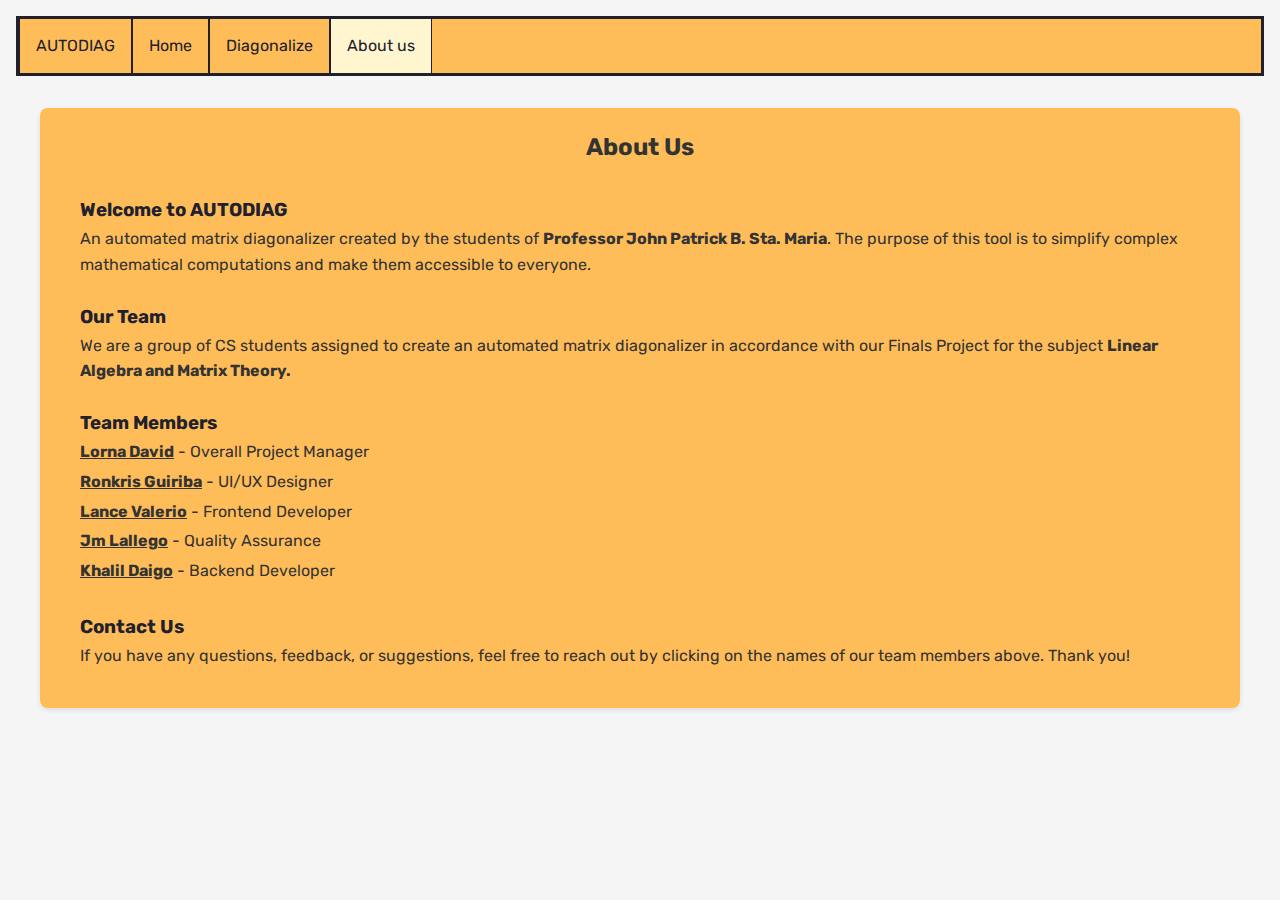
<file: Modified Files/aboutus.html>
<!DOCTYPE HTML>
<html lang="en">
    <head>
        <link rel="stylesheet" href="style/style.css">
        <link rel="preconnect" href="https://fonts.googleapis.com">
        <link rel="preconnect" href="https://fonts.gstatic.com" crossorigin>
        <link href="https://fonts.googleapis.com/css2?family=Rubik:ital,wght@0,300..900;1,300..900&display=swap" rel="stylesheet">
        <meta charset="UTF-8">
        <meta name="viewport" content="width=device-width, initial-scale=1.0">
        <title>About Us - Automatic Matrix Diagonalizer</title>
    </head>
    <body>
    <div class="topnav">
        <a>AUTODIAG</a>
        <a href="home.html">Home</a>
        <a href="diagonalize.html">Diagonalize</a>
        <a class="active" href="aboutus.html">About us</a>
    </div>

    <div class="container">
        <h2>About Us</h2>
        <div class="about-content">
            <!--About Us text box-->
            <h3>Welcome to AUTODIAG</h3>
            <p>An automated matrix diagonalizer created by the students of <b>Professor John Patrick B. Sta. Maria</b>. The purpose of this tool is to simplify complex mathematical computations and make them accessible to everyone.</p>
            <br>

            <!--Our Team text box-->
            <h3>Our Team</h3>
            <p>We are a group of CS students assigned to create an automated matrix diagonalizer in accordance with our Finals Project for the subject <b>Linear Algebra and Matrix Theory.</b></p>
            <br>

            <!--Team Members Introduction-->
            <h3>Team Members</h3>
            <ul>
                <li class="team"><a href="https://www.facebook.com/lornadaviid" target="_blank"><b>Lorna David</b></a> - Overall Project Manager</li>
                <li class="team"><a href="https://www.facebook.com/ronkris.guiriba" target="_blank"><b>Ronkris Guiriba</b></a> - UI/UX Designer</li>
                <li class="team"><a href="https://www.facebook.com/lv.ruki21" target="_blank"><b>Lance Valerio</b></a> - Frontend Developer</li>
                <li class="team"><a href="https://www.facebook.com/jm.lallego" target="_blank"><b>Jm Lallego</b></a> - Quality Assurance</li>
                <li class="team"><a href="https://www.facebook.com/khalil.daigo" target="_blank"><b>Khalil Daigo</b></a> - Backend Developer</li>
            </ul>
            <br>
            
            <h3>Contact Us</h3>
            <p>If you have any questions, feedback, or suggestions, feel free to reach out by clicking on the names of our team members above. Thank you!</p>
        </div>
    </div>  
    <script src="scripts/app.js"></script>

</body>
</html>
</file>
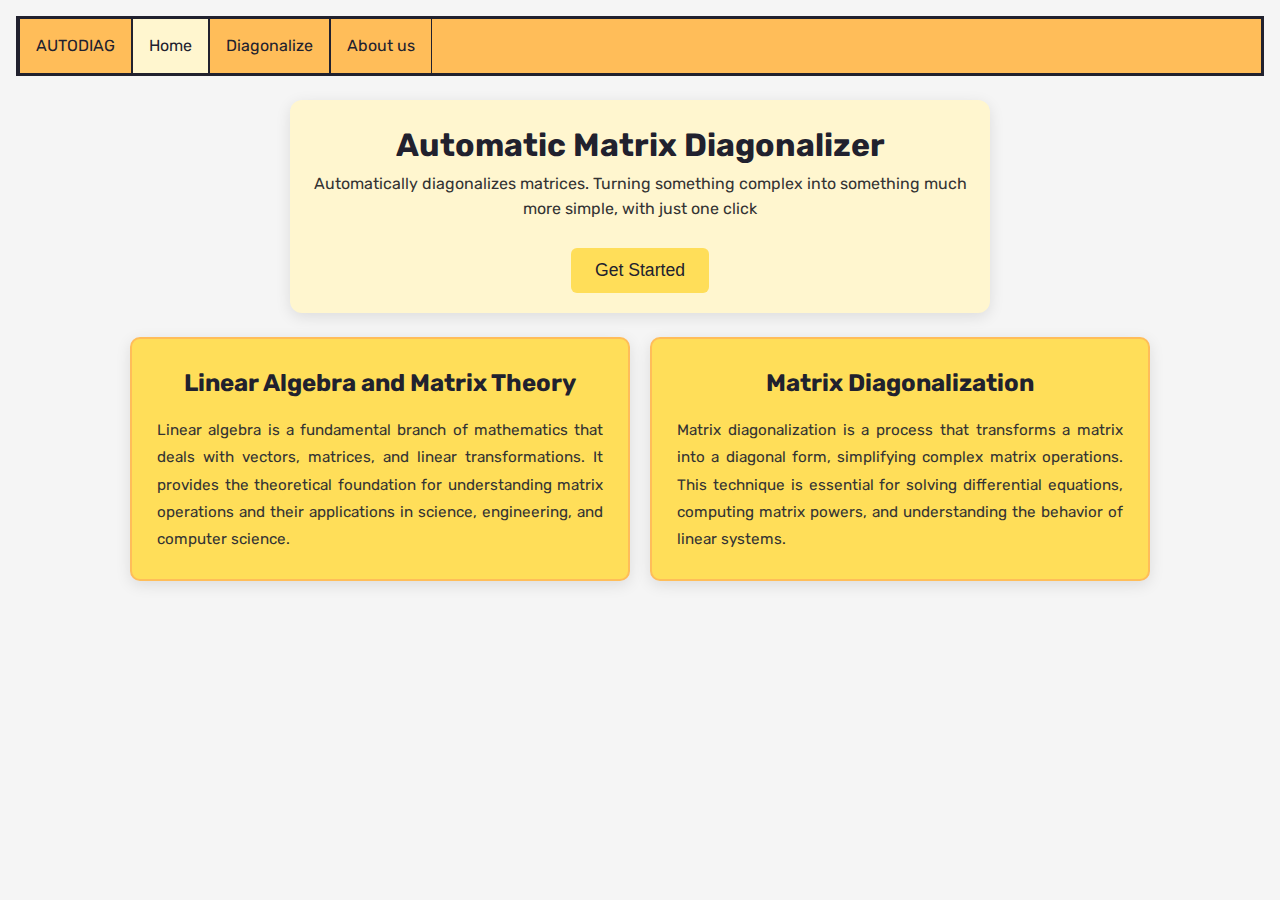
<file: Modified Files/home.html>
<!DOCTYPE html>
<html lang="en">
    <head>
    <link rel="stylesheet" href="style/style.css">
    <link rel="preconnect" href="https://fonts.googleapis.com">
    <link rel="preconnect" href="https://fonts.gstatic.com" crossorigin>
    <link href="https://fonts.googleapis.com/css2?family=Rubik:ital,wght@0,300..900;1,300..900&display=swap" rel="stylesheet">
    
    <meta charset="UTF-8">
    <meta name="viewport" content="width=device-width, initial-scale=1.0">
    <title>Automatic Matrix Diagonalizer</title>
</head>
<body>
    <!--Navigation Bar--> 
    <div class="topnav">
        <a>AUTODIAG</a>
        <a class="active" href="home.html">Home</a>
        <a href="diagonalize.html">Diagonalize</a>
        <a href="aboutus.html">About us</a>
    </div>

    <!--Title Card-->
    <div class = "title-card">
        <h1>Automatic Matrix Diagonalizer</h1>
        <p class = "subtitle.card">
            Automatically  diagonalizes matrices. 
            Turning something complex into something much more simple, with just one click
        </p>
        <br>
        <!--Get Started Button-->
        <a href="diagonalize.html"><button class="get-started-button">Get Started</button></a>
    </div>

    <!--Info Cards Section-->
    <div class="cards-container">
        <!--Linear Algebra Card-->
        <div class="info-card">
            <h2>Linear Algebra and Matrix Theory</h2>
            <p>
                Linear algebra is a fundamental branch of mathematics that deals with vectors, matrices, and linear transformations. 
                It provides the theoretical foundation for understanding matrix operations and their applications in science, engineering, and computer science.
            </p>
        </div>

        <!--Matrix Diagonalization Card-->
        <div class="info-card">
            <h2>Matrix Diagonalization</h2>
            <p>
                Matrix diagonalization is a process that transforms a matrix into a diagonal form, simplifying complex matrix operations. 
                This technique is essential for solving differential equations, computing matrix powers, and understanding the behavior of linear systems.
            </p>
        </div>
    </div>
    
    <script src="scripts/app.js">

    </script>
</body>
</html>
</file>
<file: Modified Files/style/style.css>
/* CSS File */

* {
    margin: 0;
    padding: 0;
    box-sizing: border-box;
}

body {
    font-family: "Rubik", "sans-serif";
    font-size: 16px;
    line-height: 1.6;
    color: #333;
    padding: 1rem;
    background-color: #f5f5f5;
}

header {
    background-color: #2c3e50;
    color: white;
    padding: 1rem 2rem;
    box-shadow: 0 2px 4px rgba(0, 0, 0, 0.1);
}

main {
    max-width: 1200px;
    margin: 2rem auto;
    padding: 0 1rem;
}

h1 {
    color: #21212e;
}
h2 {
    color: #21212e;
}

h3 {
    color: #21212e;
}

/* background color for top navigation bar */ 
.topnav {
  background-color: #ffbd59;
  overflow: hidden;
  border: 3px solid #21212e;
  animation: slideDown 0.5s ease-out;
}

/* decoration for top navigation bar */
.topnav a {
  float: left;
  color: #21212e;
  text-align: center;
  text-decoration: none;
  padding: 14px 16px;
  border-left: 1px solid #21212e;
  border-right: 1px solid #21212e;
  transition: background-color 0.3s ease, transform 0.2s ease;
}

/* Change the color of links on hover */
.topnav a:hover {
  background-color: #ffde59;
  color: #21212e;
  transform: scale(1.05);
}

/* Color for active link */
.topnav a.active {
  background-color: #fff6cf;
  color: #21212e;
}

/* title card styles */
div.title-card {
    background: #fff6cf; 
    width: 100%; 
    max-width: 700px;
    padding: 20px; 
    border-radius: 12px;
    box-shadow: 0 4px 15px rgba(0,0,0,0.1);
    text-align: center;
    margin: 0 auto;
    position: relative;
    top: 1.5rem;
    animation: scaleIn 0.6s ease-out;
}

/* subtitle styles */
.subtitle.card{
    font-size: 1.2rem;
    color: #333;
    margin-bottom: 1.5rem;
    text-align: center;
    padding-left: 5rem;
    padding-top: 15rem;
}

/* get started button styles */
button.get-started-button{
    background-color: #ffde59;
    color: #21212e;
    border: none;
    padding: 0.75rem 1.5rem;
    font-size: 1.1rem;
    border-radius: 6px;
    cursor: pointer;
    transition: background-color 0.3s ease, transform 0.2s ease, box-shadow 0.3s ease;
}

/* get started button hover effect */
button.get-started-button:hover {
    background-color: #ffd633;
    transform: scale(1.08);
    box-shadow: 0 6px 15px rgba(0,0,0,0.2);
}

button:focus {
    outline: 2px solid #4CAF50;
    outline-offset: 2px;
}


/* Cards container styles */
.cards-container {
    display: flex;
    gap: 20px;
    max-width: 1400px;
    margin: 3rem auto;
    padding: 0 1rem;
    justify-content: center;
}

/* Individual info card styles */
.info-card {
    flex: 1;
    max-width: 500px;
    background: #ffde59;
    padding: 25px;
    border-radius: 10px;
    box-shadow: 0 4px 15px rgba(0,0,0,0.1);
    border: 2px solid #ffbd59;
    transition: transform 0.3s ease, box-shadow 0.3s ease;
    animation: slideUp 0.6s ease-out both;
}

/* Stagger animation for info cards */
.info-card:nth-child(1) {
    animation-delay: 0.3s;
}

.info-card:nth-child(2) {
    animation-delay: 0.5s;
}

/* Info card hover effect */
.info-card:hover {
    transform: translateY(-8px);
    box-shadow: 0 10px 25px rgba(0,0,0,0.2);
}

/* Info card heading styles */
.info-card h2 {
    color: #21212e;
    margin-bottom: 15px;
    font-size: 1.5rem;
    text-align: center;
    animation: slideDown 0.4s ease-out;
}

/* Info card paragraph styles */
.info-card p {
    color: #333;
    line-height: 1.8;
    font-size: 0.95rem;
    text-align: justify;
    animation: fadeIn 0.5s ease-out 0.2s both;
}

/*default button styles*/

button {
    padding: 0.5rem 1rem;
    background-color: #ffbd59;
    color: #21212e;
    border: 2px solid #e0a640;
    border-radius: 4px;
    cursor: pointer;
    font-size: 1rem;
    transition: background-color 0.3s ease, transform 0.2s ease, box-shadow 0.2s ease;
    font-weight: 500;
}

#diagonalizeDiv {
    text-align: center;
    align-content: center;
}
#diagonalizeBtn {
    text-align: center;
    align-content: center;
}

/* default button hover effect */
button:hover:not(:disabled) {
    background-color: #dea44c;
    transform: translateY(-2px);
    box-shadow: 0 4px 8px rgba(0, 0, 0, 0.15);
}

/* button active/click effect */
button:active:not(:disabled) {
    transform: translateY(0);
    box-shadow: 0 2px 4px rgba(0, 0, 0, 0.1);
}

/* button disabled state */
button:disabled {
    background-color: #d0d0d0;
    color: #666;
    cursor: not-allowed;
    opacity: 0.6;
    transform: none;
}


/* Desigining Diagonalization Page */
.container {
    max-width: 1200px;
    margin: auto;
    background: #ffbd59;
    padding: 20px;
    border-radius: 8px;
    box-shadow: 0 2px 5px rgba(0,0,0,0.1);
    position: relative;
    top: 2rem;
    animation: slideUp 0.6s ease-out;
}

/* For Diagonalize Tab */
/* Container styles */
.container h2 {
    text-align: center;
    margin-bottom: 30px;
    color: #333;
    animation: slideDown 0.5s ease-out 0.2s both;
}

/* content wrapper styles */
.content-wrapper {
    display: flex;
    gap: 20px;
    min-height: 500px;
}


/* input and output section styles */
.input-section {
    flex: 1;
    padding: 20px;
    background: linear-gradient(135deg, #ffde59 0%, #ffeaa7 100%);
    border-radius: 8px;
    border: 2px solid #e0a640;
    box-shadow: 0 4px 12px rgba(0, 0, 0, 0.08);
    animation: slideLeft 0.6s ease-out 0.3s both;
}

.input-section h3 {
    margin-top: 0;
    margin-bottom: 15px;
    color: #21212e  ;
    font-size: 1.3rem;
    text-align: center;
    border-bottom: 3px solid #333;
    padding-bottom: 10px;
}

.input-section p {
    margin-bottom: 10px;
    color: #21212e;
    font-size: 0.95rem;
}

/* Removed those visible arrows on input boxes*/
input[type="number"]::-webkit-inner-spin-button,
input[type="number"]::-webkit-outer-spin-button {
    -webkit-appearance: none;
    margin: 0;
}
input[type="number"] {
    appearance:  textfield;
    -moz-appearance: textfield;
}

/* ===== MATRIX TABLE STYLES ===== */
.matrix-controls {
    display: flex;
    gap: 10px;
    margin-bottom: 15px;
    flex-wrap: wrap;
    align-items: center;
}

.matrix-controls label {
    font-weight: bold;
    color: #333;
}

.matrix-controls select {
    padding: 8px 12px;
    background-color: white;
    color: #333;
    border: 2px solid #4CAF50;
    border-radius: 4px;
    cursor: pointer;
    font-size: 14px;
    transition: border-color 0.3s ease;
}

.matrix-controls select:hover {
    border-color: #45a049;
}

.matrix-controls select:focus {
    outline: none;
    border-color: #45a049;
    box-shadow: 0 0 5px rgba(76, 175, 80, 0.5);
}

#matrixTableContainer {
    display: flex;
    justify-content: center;
    margin: 20px 0;
    overflow-x: auto;
    padding: 10px;
}

.matrix-table {
    border-collapse: separate;
    border-spacing: 4px;
    border: 3px solid #333;
    border-radius: 8px;
    padding: 8px;
    background: linear-gradient(145deg, #ffffff, #f5f5f5);
    box-shadow: 0 4px 12px rgba(0, 0, 0, 0.1);
}

.matrix-table tr {
    transition: background-color 0.2s ease;
}

.matrix-table td {
    padding: 4px;
    background-color: transparent;
}

.matrix-table input,
.matrix-input {
    width: 70px;
    height: 40px;
    padding: 8px;
    border: 2px solid #ccc;
    border-radius: 6px;
    text-align: center;
    font-size: 16px;
    font-weight: 500;
    font-family: "Rubik", "sans-serif";
    background: white;
    transition: all 0.3s ease;
    box-shadow: 0 2px 4px rgba(0, 0, 0, 0.05);
}

.matrix-table input:hover,
.matrix-input:hover {
    border-color: #45a049;
    transform: scale(1.05);
    box-shadow: 0 3px 8px rgba(76, 175, 80, 0.2);
    z-index: 1;
}

.matrix-table input:focus,
.matrix-input:focus {
    outline: none;
    border-color: #45a049;
    box-shadow: 0 0 0 3px rgba(76, 175, 80, 0.2), 0 4px 12px rgba(76, 175, 80, 0.3);
    background-color: #f0f8f0;
    transform: scale(1.08);
    z-index: 2;
}

.matrix-table input:invalid,
.matrix-input:invalid {
    border-color: #f44336;
}

.matrix-table input[style*="border-color: red"],
.matrix-input[style*="border-color: red"] {
    border-color: #f44336 !important;
    box-shadow: 0 0 0 3px rgba(244, 67, 54, 0.2);
    animation: shake 0.3s ease;
}

.matrix-table input::placeholder,
.matrix-input::placeholder {
    color: #999;
    font-style: italic;
}

.output-section {
    flex: 1;
    padding: 20px;
    background: linear-gradient(135deg, #ffde59 0%, #ffeaa7 100%);
    border-radius: 8px;
    border: 2px solid #e0a640;
    box-shadow: 0 4px 12px rgba(0, 0, 0, 0.08);
    overflow-y: auto;
    animation: slideRight 0.6s ease-out 0.3s both;
}

.output-section h3 {
    margin-top: 0;
    margin-bottom: 15px;
    color: #21212e;
    font-size: 1.3rem;
    text-align: center;
    border-bottom: 3px solid #333;
    padding-bottom: 10px;
}

/* result box styles */
.result-box { 
    background: linear-gradient(135deg, #ffffff 0%, #f8f9fa 100%);
    padding: 25px; 
    border: 2px solid #4CAF50;
    border-radius: 10px; 
    font-family: "Rubik", "sans-serif";
    font-size: 1rem;
    line-height: 1.8;
    min-height: 150px;
    overflow-y: auto;
    animation: fadeIn 0.5s ease-out;
    box-shadow: 0 4px 6px rgba(76, 175, 80, 0.1);
}

.result-box p {
    margin: 15px 0;
    padding: 8px 0;
    color: #333;
}

.result-box p strong {
    color: #2c3e50;
    font-weight: 600;
}

.result-box h4 {
    margin: 20px 0 10px 0;
    color: #333;
    font-size: 1.1rem;
}

.result-box sub {
    font-size: 0.8em;
}

.result-box sup {
    font-size: 0.8em;
}

.mjx-chtml {
    margin: 0 !important;
    padding: 0 !important;
}

/* MathJax display styling */
.mjx-math {
    font-size: 1.1em;
    padding: 5px 0;
}

/* Inline math */
.mjx-chtml.MathJax_CHTML {
    display: inline;
}

/*about us page team member styles*/

.about-content{
    padding-top: 0px;
    padding-bottom: 20px;
    padding-right: 20px;
    padding-left: 20px;
}

li.team{
    list-style-type: none;
    margin-bottom: 4px;
    animation: slideRight 0.5s ease-out both;
}

/* Stagger animation for team members */
li.team:nth-child(1) { animation-delay: 0.1s; }
li.team:nth-child(2) { animation-delay: 0.2s; }
li.team:nth-child(3) { animation-delay: 0.3s; }
li.team:nth-child(4) { animation-delay: 0.4s; }
li.team:nth-child(5) { animation-delay: 0.5s; }

/* anchor tag styles for team members */
li.team a{
    color: #333;
    transition: color 0.3s ease, text-decoration 0.3s ease;
}

/* Team member link hover effect */
li.team a:hover {
    color: #ff6b6b;
    text-decoration: underline;
}


/* ===== ANIMATION KEYFRAMES ===== */
/* Fade in animation */
@keyframes fadeIn {
    from {
        opacity: 0;
    }
    to {
        opacity: 1;
    }
}

/* Slide down animation */
@keyframes slideDown {
    from {
        opacity: 0;
        transform: translateY(-30px);
    }
    to {
        opacity: 1;
        transform: translateY(0);
    }
}

/* Slide up animation */
@keyframes slideUp {
    from {
        opacity: 0;
        transform: translateY(30px);
    }
    to {
        opacity: 1;
        transform: translateY(0);
    }
}

/* Slide left animation */
@keyframes slideLeft {
    from {
        opacity: 0;
        transform: translateX(-40px);
    }
    to {
        opacity: 1;
        transform: translateX(0);
    }
}

/* Slide right animation */
@keyframes slideRight {
    from {
        opacity: 0;
        transform: translateX(40px);
    }
    to {
        opacity: 1;
        transform: translateX(0);
    }
}

/* Scale animation */
@keyframes scaleIn {
    from {
        opacity: 0;
        transform: scale(0.95);
    }
    to {
        opacity: 1;
        transform: scale(1);
    }
}

/* Shake animation for invalid inputs */
@keyframes shake {
    0%, 100% { transform: translateX(0); }
    25% { transform: translateX(-5px); }
    75% { transform: translateX(5px); }
}
</file>
